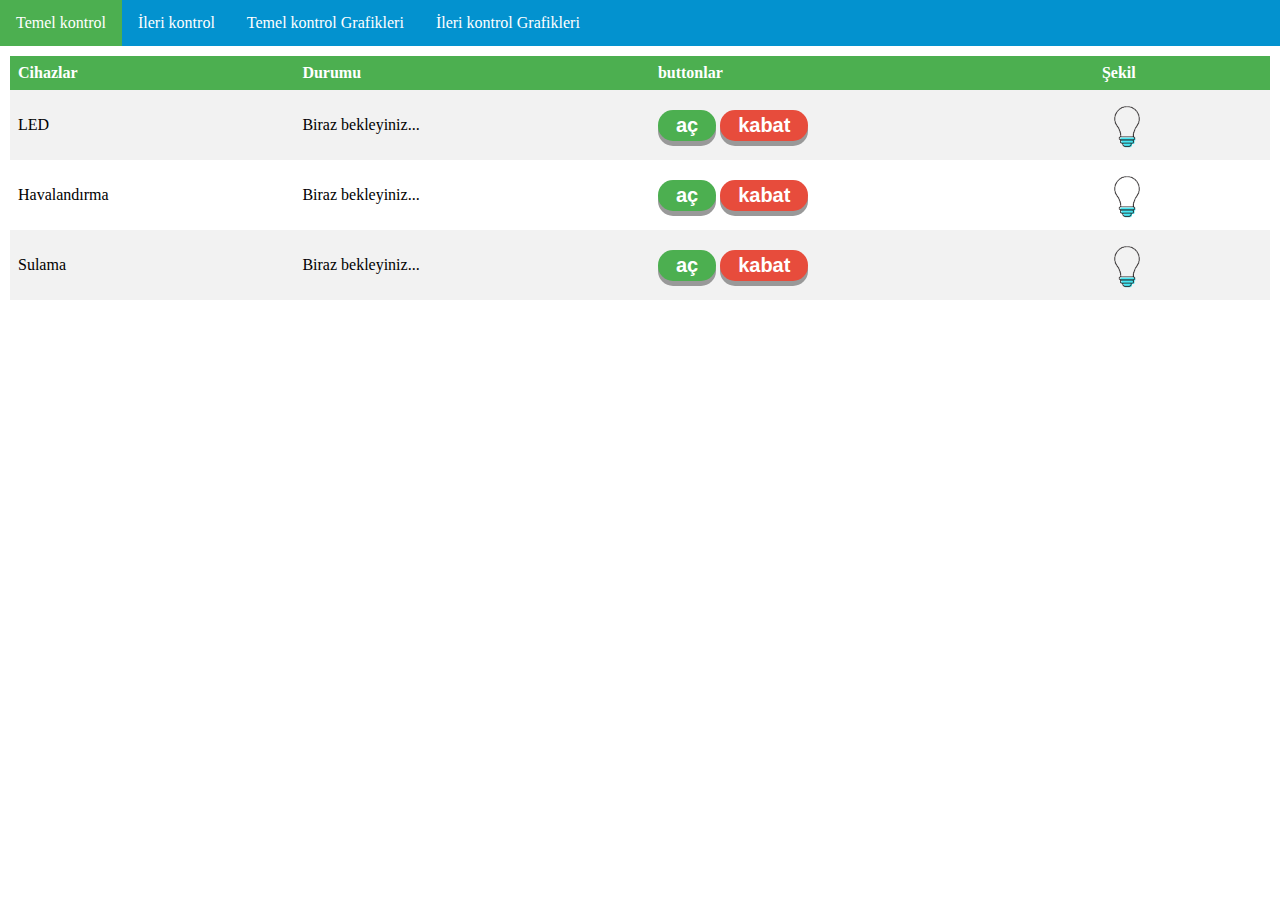
<file: index.html>
<!DOCTYPE html>
<html>

<head>
    <title>Tam Kontrol</title>
    <link rel="stylesheet" type="text/css" href="css/style.css">
		<script src="https://code.jquery.com/jquery-3.6.0.min.js"></script>

</head>

<body>

    <nav>
        <ul>
            <li>
                <a class="active" href="index.html">Temel kontrol</a>
            </li>
            <li>
                <a href="anoutputs.html">İleri kontrol</a>
            </li>
            <li>
                <a href="dinputs.html">Temel kontrol Grafikleri</a>
            </li>
            <li>
                <a href="aninputs.html">İleri kontrol Grafikleri</a>
            </li>
        </ul>
    </nav>

    <section>
        <table>
            <tr>
                <th>Cihazlar</th>
                <th>Durumu</th>
                <th>buttonlar</th>
                <th>Şekil</th>
            </tr>
            <tr>
                <td>
                    <span class="Sled">LED</span> 
                </td>
                <td> <span id="LEDState">Biraz bekleyiniz...</span></td>
                <td>
                    <div class="but">
                        <button type="button" id="LED-on" class="buttonON">aç</button>
                        <button type="button" id="LED-off" class="buttonOFF">kabat</button>
                        </div>
                </td>
                <td>
            <img id="LEDImage" src="image/bos.gif">
                </td>
            </tr>

            <tr>
                <td>
                    <span class="Shav">Havalandırma</span> 
                </td>
                <td >
                    <span id="havalandirmaState">Biraz bekleyiniz...</span>
                </td>
                <td>
                <div class="but">
                    <button type="button" id="havalandirma-on" class="buttonON">aç</button>
                    <button type="button" id="havalandirma-off" class="buttonOFF">kabat</button>
                </div>
                <td>
                    <img id="havalandirmaImage" src="image/bos.gif">
                </td>
            </tr>

            <tr>
                <td>    
                    <span class="Ssu">Sulama</span> 
                </td>
                <td>
                    <span id="SulamaState">Biraz bekleyiniz...</span>
                </td>
                <td>
                    <div class="but">
                        <button type="button" id="Sulama-on" class="buttonON">aç</button>
                        <button type="button" id="Sulama-off" class="buttonOFF">kabat</button>
                        </div>
                </td>
                <td>
                    <img id="SulamaImage" src="image/bos.gif">
                </td>
            </tr>
        </table>
    </section>



    <script>
        document.getElementById('LED-on').addEventListener('click', function() {
    const	 ts_api_key = "HDQN50SW9A3Q4EXD";
    var url = "http://api.thingspeak.com/update?api_key="+ ts_api_key + "&field1=1"
    $.getJSON(url, function(data) {
        console.log(data);
    });
});

document.getElementById('LED-off').addEventListener('click', function() {
    const ts_api_key = "HDQN50SW9A3Q4EXD";
    var url = "http://api.thingspeak.com/update?api_key="+ ts_api_key + "&field1=0"
    $.getJSON(url, function(data) {
        console.log(data);
    });
});

setInterval(function() {
// Call a function repetatively with 4 Second interval
    getThingSpeakLEDState();
}, 4000);

function getThingSpeakLEDState() {
    const ts_channel_id = "2287408";
    var xhttp = new XMLHttpRequest();
    xhttp.onreadystatechange = function() {
        if (this.readyState == 4 && this.status == 200) {
            var myObj = JSON.parse(this.responseText);
            if (myObj.field1 == 1) {
                document.getElementById("LEDState").innerHTML = "açık";
                document.getElementById("LEDImage").src="image/on.gif";
            }
            if(myObj.field1 == 0){
                document.getElementById("LEDState").innerHTML = "kabalı";
                document.getElementById("LEDImage").src="image/off.gif";
            }
        }
    };
    xhttp.open("GET", "https://api.thingspeak.com/channels/" + ts_channel_id + "/fields/1/last.json", true);
    xhttp.send();
}
// end LED 

// start havalandirma
document.getElementById('havalandirma-on').addEventListener('click', function() {
    const	 ts_api_key = "HDQN50SW9A3Q4EXD";
    var url = "http://api.thingspeak.com/update?api_key="+ ts_api_key + "&field2=1"
    $.getJSON(url, function(data) {
        console.log(data);
    });
});

document.getElementById('havalandirma-off').addEventListener('click', function() {
    const ts_api_key = "HDQN50SW9A3Q4EXD";
    var url = "http://api.thingspeak.com/update?api_key="+ ts_api_key + "&field2=0"
    $.getJSON(url, function(data) {
        console.log(data);
    });
});

setInterval(function() {
// Call a function repetatively with 4 Second interval
    getThingSpeakhavalandirmaState();
}, 4000);

function getThingSpeakhavalandirmaState() {
    const ts_channel_id = "2287408";
    var xhttp = new XMLHttpRequest();
    xhttp.onreadystatechange = function() {
        if (this.readyState == 4 && this.status == 200) {
            var myObj = JSON.parse(this.responseText);
            if (myObj.field2 == 1) {
                document.getElementById("havalandirmaState").innerHTML = "açık";
                document.getElementById("havalandirmaImage").src="image/on.gif";
            }
            if(myObj.field2 == 0){
                document.getElementById("havalandirmaState").innerHTML = "kabalı";
                document.getElementById("havalandirmaImage").src="image/off.gif";
            }
        }
    };
    xhttp.open("GET", "https://api.thingspeak.com/channels/" + ts_channel_id + "/fields/2/last.json", true);
    xhttp.send();
}
// end havalandirma

// start Air Conditioner
document.getElementById('Sulama-on').addEventListener('click', function() {
    const	 ts_api_key = "HDQN50SW9A3Q4EXD";
    var url = "http://api.thingspeak.com/update?api_key="+ ts_api_key + "&field3=1"
    $.getJSON(url, function(data) {
        console.log(data);
    });
});

document.getElementById('Sulama-off').addEventListener('click', function() {
    const ts_api_key = "HDQN50SW9A3Q4EXD";
    var url = "http://api.thingspeak.com/update?api_key="+ ts_api_key + "&field3=0"
    $.getJSON(url, function(data) {
        console.log(data);
    });
});

setInterval(function() {
// Call a function repetatively with 4 Second interval
    getThingSpeakSulamaState();
}, 4000);

function getThingSpeakSulamaState() {
    const ts_channel_id = "2287408";
    var xhttp = new XMLHttpRequest();
    xhttp.onreadystatechange = function() {
        if (this.readyState == 4 && this.status == 200) {
            var myObj = JSON.parse(this.responseText);
            if (myObj.field3 == 1) {
                document.getElementById("SulamaState").innerHTML = "açık";
                document.getElementById("SulamaImage").src="image/on.gif";
            }
            if(myObj.field3 == 0){
                document.getElementById("SulamaState").innerHTML = "kabalı";
                document.getElementById("SulamaImage").src="image/off.gif";
            }
        }
    };
    xhttp.open("GET", "https://api.thingspeak.com/channels/" + ts_channel_id + "/fields/3/last.json", true);
    xhttp.send();
}
</script>
</body>

</html>
</file>
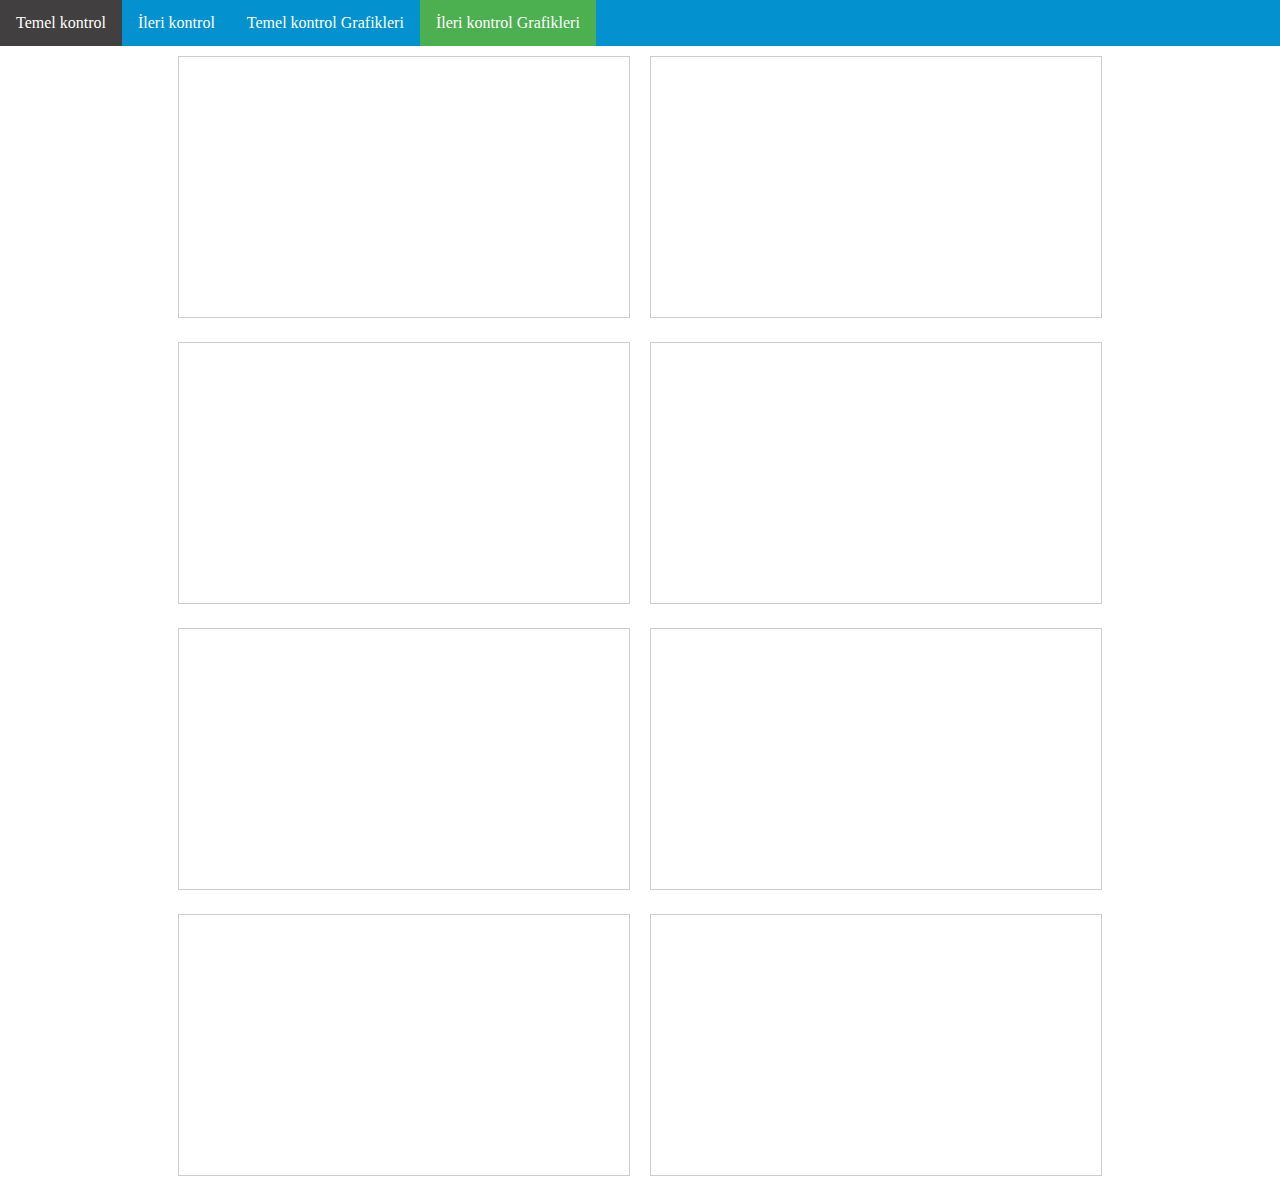
<file: aninputs.html>
<!DOCTYPE html>
<html>

<head>
    <title>Tam Kontrol</title>
    <link rel="stylesheet" type="text/css" href="css/style.css">
    <script src="https://code.jquery.com/jquery-3.6.0.min.js"></script>

</head>

<body>

    <nav>
        <ul>
            <li>
                <a href="index.html">Temel kontrol</a>
            </li>
            <li>
                <a href="anoutputs.html">İleri kontrol</a>
            </li>
            <li>
                <a href="dinputs.html">Temel kontrol Grafikleri</a>
            </li>
            <li>
                <a class="active" href="aninputs.html">İleri kontrol Grafikleri</a>
            </li>
        </ul>
    </nav>

    <div class="container">
        <div class="row">
            <div class="column">
                <iframe width="450" height="260" style="border: 1px solid #cccccc;" src="https://thingspeak.com/channels/2287407/charts/1?bgcolor=%23ffffff&color=%23d62020&dynamic=true&results=60&title=LED&type=step"></iframe>
            </div>
            <div class="column">
                <iframe width="450" height="260" style="border: 1px solid #cccccc;" src="https://thingspeak.com/channels/2287407/charts/2?bgcolor=%23ffffff&color=%23d62020&dynamic=true&results=60&title=havaland%C4%B1rma&type=step"></iframe>
            </div>
        </div>
        <div class="row">
            <div class="column">
                <iframe width="450" height="260" style="border: 1px solid #cccccc;" src="https://thingspeak.com/channels/2287407/charts/3?bgcolor=%23ffffff&color=%23d62020&dynamic=true&results=60&title=Sulama&type=step"></iframe>
            </div>
            <div class="column">
                <iframe width="450" height="260" style="border: 1px solid #cccccc;" src="https://thingspeak.com/channels/2287407/charts/4?bgcolor=%23ffffff&color=%23d62020&dynamic=true&results=60&title=Toprak+Besileri&type=step"></iframe>
            </div>
        </div>
        <div class="row">
            <div class="column">
                <iframe width="450" height="260" style="border: 1px solid #cccccc;" src="https://thingspeak.com/channels/2287407/charts/5?bgcolor=%23ffffff&color=%23d62020&dynamic=true&results=60&title=Klima&type=step"></iframe>
            </div>
            <div class="column">
                <iframe width="450" height="260" style="border: 1px solid #cccccc;" src="https://thingspeak.com/channels/2287407/charts/6?bgcolor=%23ffffff&color=%23d62020&dynamic=true&results=60&title=Fan+h%C4%B1z%C4%B1&type=step"></iframe>
            </div>
        </div>
        <div class="row">
            <div class="column">
                <iframe width="450" height="260" style="border: 1px solid #cccccc;" src="https://thingspeak.com/channels/2287407/charts/7?bgcolor=%23ffffff&color=%23d62020&dynamic=true&results=60&title=Klima+h%C4%B1z%C4%B1&type=step"></iframe>
            </div>
            <div class="column">
                <iframe width="450" height="260" style="border: 1px solid #cccccc;" src="https://thingspeak.com/channels/2287407/charts/8?bgcolor=%23ffffff&color=%23d62020&dynamic=true&results=60&title=system%28auto+yada+manual+%29&type=step"></iframe>
            </div>
        </div>
    </div>

</body>

</html>
</file>
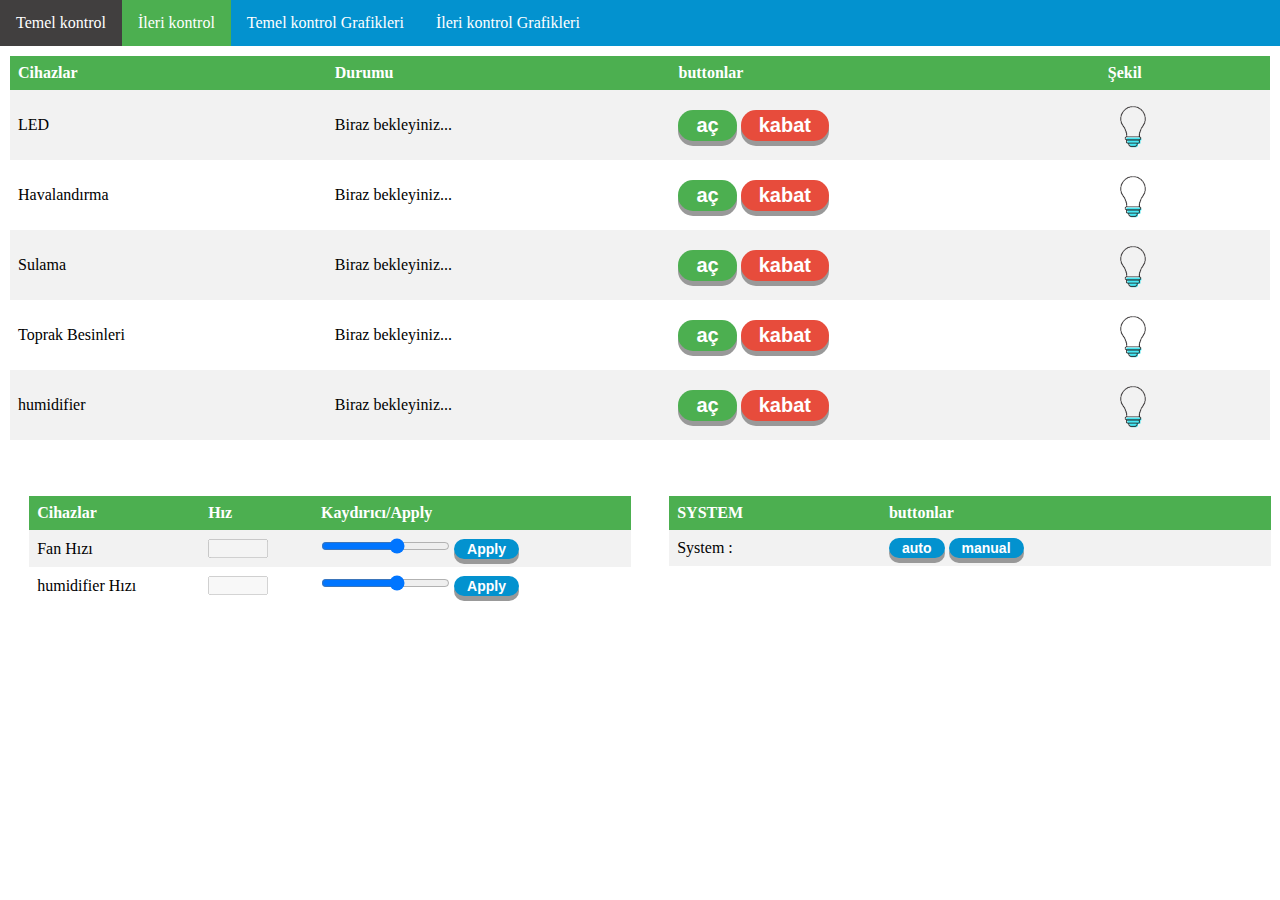
<file: anoutputs.html>
<!DOCTYPE html>
<html>

<head>
    <title>Tam Kontrol</title>
    <link rel="stylesheet" type="text/css" href="css/style.css">
    <script src="https://code.jquery.com/jquery-3.6.0.min.js"></script>


</head>

<body>

    <nav>
        <ul>
            <li>
                <a  href="index.html">Temel kontrol</a>
            </li>
            <li>
                <a class="active" href="anoutputs.html">İleri kontrol</a>
            </li>
            <li>
                <a  href="dinputs.html">Temel kontrol Grafikleri</a>
            </li>
            <li>
                <a href="aninputs.html">İleri kontrol Grafikleri</a>
            </li>
        </ul>
    </nav>

    <section>
        <table>
            <tr>
                <th>Cihazlar</th>
                <th>Durumu</th>
                <th>buttonlar</th>
                <th>Şekil</th>
            </tr>
            <tr class="LED">
                <td>
                    <span class="Sled">LED</span> 
                </td>
                <td> <span id="LEDState">Biraz bekleyiniz...</span></td>
                <td>
                    <div class="but">
                        <button type="button" id="LED-on" class="buttonON">aç</button>
                        <button type="button" id="LED-off" class="buttonOFF">kabat</button>
                        </div>
                </td>
                <td>
            <img id="LEDImage" src="image/bos.gif">
                </td>
            </tr>

            <tr class="havalandirma">
                <td>
                    <span class="Shav">Havalandırma</span> 
                </td>
                <td >
                    <span id="havalandirmaState">Biraz bekleyiniz...</span>
                </td>
                <td>
                <div class="but">
                    <button type="button" id="havalandirma-on" class="buttonON">aç</button>
                    <button type="button" id="havalandirma-off" class="buttonOFF">kabat</button>
                </div>
                <td>
                    <img id="havalandirmaImage" src="image/bos.gif">
                </td>
            </tr>

            <tr class="Sulama">
                <td>    
                    <span class="Ssu">Sulama</span> 
                </td>
                <td>
                    <span id="SulamaState">Biraz bekleyiniz...</span>
                </td>
                <td>
                    <div class="but">
                        <button type="button" id="Sulama-on" class="buttonON">aç</button>
                        <button type="button" id="Sulama-off" class="buttonOFF">kabat</button>
                        </div>
                </td>
                <td>
                    <img id="SulamaImage" src="image/bos.gif">
                </td>
            </tr>

            <tr class="toprakBesileri">
                <td>    
                    <span class="Sto">Toprak Besinleri</span> 
                </td>

                <td>
                <span id="toprakBesileriState">Biraz bekleyiniz...</span>
                </td>
                <td>
                    <div class="but">
                        <button type="button" id="toprakBesileri-on" class="buttonON">aç</button>
                        <button type="button" id="toprakBesileri-off" class="buttonOFF">kabat</button>
                        </div>
                </td>
                <td>
                    <img id="toprakBesileriImage" src="image/bos.gif">
                </td>
            </tr>

            <tr class="humidifier">
                <td>    
                    <span class="Skli">humidifier</span> 
                </td>
                <td>
                    <span id="humidifierState">Biraz bekleyiniz...</span>
                </td>
                <td>
                    <div class="but">
                        <button type="button" id="humidifier-on" class="buttonON">aç</button>
                        <button type="button" id="humidifier-off" class="buttonOFF">kabat</button>
                        </div>
                </td>
                <td>
                    <img id="humidifierImage" src="image/bos.gif">
                </td>
            </tr>

        </table>
    </section>

<br>
<br>

    <section class="sec2">
        <table>
            <tr>
                <th>Cihazlar</th>
                <th>Hız</th>
                <th>Kaydırıcı/Apply</th>
            </tr>

            <tr class="fanHizi">
                <td>
                    <span>Fan Hızı</span> 
                </td>
                <td>
                    <input type="number" min="0" max="100" step="20" disabled >
                </td>

                <td>
                <input type="range" min="0" max="100" step="20">
                <button class="apply">Apply</button>
                </td>
            </tr>

            <tr class="humidifierHizi">
                <td>
                    <span>humidifier Hızı</span> 
                </td>
                <td>
                    <input type="number" min="0" max="100" step="20" disabled >
                </td>

                <td>
                <input type="range" min="0" max="100" step="20">
                <span></span>
                <span></span>
                <button class="apply">Apply</button>
                </td>
            </tr>

            <table>
                <tr>
                    <th>SYSTEM</th>
                    <th>buttonlar</th>
                </tr>
        
                <tr>
                                <td>
                                    <p><span id="systemText">System :</span> <span id="system"></span></p>
                                </td>
                    <td>
                        <button type="button" id="auto" class="auto">auto</button>
                        <button type="button" id="manual" class="manual">manual</button>
                    </td>
                </tr>
            </table>

        </table>
    </section>
<!-- <br>
<hr>
<br> -->
    <script>
        // start thingSpeak 
        // start LED 
        document.getElementById('LED-on').addEventListener('click', function() {
            const	 ts_api_key = "FCZ7FVEBI2XQ5HDT";
            var url = "http://api.thingspeak.com/update?api_key="+ ts_api_key + "&field1=1"
            $.getJSON(url, function(data) {
                console.log(data);
            });
        });
    
        document.getElementById('LED-off').addEventListener('click', function() {
            const ts_api_key = "FCZ7FVEBI2XQ5HDT";
            var url = "http://api.thingspeak.com/update?api_key="+ ts_api_key + "&field1=0"
            $.getJSON(url, function(data) {
                console.log(data);
            });
        });

        setInterval(function() {
        // Call a function repetatively with 4 Second interval
            getThingSpeakLEDState();
        }, 4000);

        function getThingSpeakLEDState() {
            const ts_channel_id = "2287407";
            var xhttp = new XMLHttpRequest();
            xhttp.onreadystatechange = function() {
                if (this.readyState == 4 && this.status == 200) {
                    var myObj = JSON.parse(this.responseText);
                    if (myObj.field1 == 1) {
                        document.getElementById("LEDState").innerHTML = "açık";
                        document.getElementById("LEDImage").src="image/on.gif";
                    }
                    if(myObj.field1 == 0){
                        document.getElementById("LEDState").innerHTML = "kabalı";
                        document.getElementById("LEDImage").src="image/off.gif";
                    }
                }
            };
            xhttp.open("GET", "https://api.thingspeak.com/channels/" + ts_channel_id + "/fields/1/last.json", true);
            xhttp.send();
        }
        // end LED 

        // start havalandirma
        document.getElementById('havalandirma-on').addEventListener('click', function() {
            const	 ts_api_key = "FCZ7FVEBI2XQ5HDT";
            var url = "http://api.thingspeak.com/update?api_key="+ ts_api_key + "&field2=1"
            $.getJSON(url, function(data) {
                console.log(data);
            });
        });
    
        document.getElementById('havalandirma-off').addEventListener('click', function() {
            const ts_api_key = "FCZ7FVEBI2XQ5HDT";
            var url = "http://api.thingspeak.com/update?api_key="+ ts_api_key + "&field2=0"
            $.getJSON(url, function(data) {
                console.log(data);
            });
        });

        setInterval(function() {
        // Call a function repetatively with 4 Second interval
            getThingSpeakhavalandirmaState();
        }, 4000);

        function getThingSpeakhavalandirmaState() {
            const ts_channel_id = "2287407";
            var xhttp = new XMLHttpRequest();
            xhttp.onreadystatechange = function() {
                if (this.readyState == 4 && this.status == 200) {
                    var myObj = JSON.parse(this.responseText);
                    if (myObj.field2 == 1) {
                        document.getElementById("havalandirmaState").innerHTML = "açık";
                        document.getElementById("havalandirmaImage").src="image/on.gif";
                    }
                    if(myObj.field2 == 0){
                        document.getElementById("havalandirmaState").innerHTML = "kabalı";
                        document.getElementById("havalandirmaImage").src="image/off.gif";
                    }
                }
            };
            xhttp.open("GET", "https://api.thingspeak.com/channels/" + ts_channel_id + "/fields/2/last.json", true);
            xhttp.send();
        }
        // end havalandirma

        // start sulama
        document.getElementById('Sulama-on').addEventListener('click', function() {
            const	 ts_api_key = "FCZ7FVEBI2XQ5HDT";
            var url = "http://api.thingspeak.com/update?api_key="+ ts_api_key + "&field3=1"
            $.getJSON(url, function(data) {
                console.log(data);
            });
        });
    
        document.getElementById('Sulama-off').addEventListener('click', function() {
            const ts_api_key = "FCZ7FVEBI2XQ5HDT";
            var url = "http://api.thingspeak.com/update?api_key="+ ts_api_key + "&field3=0"
            $.getJSON(url, function(data) {
                console.log(data);
            });
        });

        setInterval(function() {
        // Call a function repetatively with 4 Second interval
            getThingSpeakSulamaState();
        }, 4000);

        function getThingSpeakSulamaState() {
            const ts_channel_id = "2287407";
            var xhttp = new XMLHttpRequest();
            xhttp.onreadystatechange = function() {
                if (this.readyState == 4 && this.status == 200) {
                    var myObj = JSON.parse(this.responseText);
                    if (myObj.field3 == 1) {
                        document.getElementById("SulamaState").innerHTML = "açık";
                        document.getElementById("SulamaImage").src="image/on.gif";
                    }
                    if(myObj.field3 == 0){
                        document.getElementById("SulamaState").innerHTML = "kabalı";
                        document.getElementById("SulamaImage").src="image/off.gif";
                    }
                }
            };
            xhttp.open("GET", "https://api.thingspeak.com/channels/" + ts_channel_id + "/fields/3/last.json", true);
            xhttp.send();
        }
        // end sulama 

        // start  tobrak besinleri 
        document.getElementById('toprakBesileri-on').addEventListener('click', function() {
            const	 ts_api_key = "FCZ7FVEBI2XQ5HDT";
            var url = "http://api.thingspeak.com/update?api_key="+ ts_api_key + "&field4=1"
            $.getJSON(url, function(data) {
                console.log(data);
            });
        });
    
        document.getElementById('toprakBesileri-off').addEventListener('click', function() {
            const ts_api_key = "FCZ7FVEBI2XQ5HDT";
            var url = "http://api.thingspeak.com/update?api_key="+ ts_api_key + "&field4=0"
            $.getJSON(url, function(data) {
                console.log(data);
            });
        });

        setInterval(function() {
        // Call a function repetatively with 4 Second interval
            getThingSpeaktoprakBesileriState();
        }, 4000);

        function getThingSpeaktoprakBesileriState() {
            const ts_channel_id = "2287407";
            var xhttp = new XMLHttpRequest();
            xhttp.onreadystatechange = function() {
                if (this.readyState == 4 && this.status == 200) {
                    var myObj = JSON.parse(this.responseText);
                    if (myObj.field4 == 1) {
                        document.getElementById("toprakBesileriState").innerHTML = "açık";
                        document.getElementById("toprakBesileriImage").src="image/on.gif";
                    }
                    if(myObj.field4 == 0){
                        document.getElementById("toprakBesileriState").innerHTML = "kabalı";
                        document.getElementById("toprakBesileriImage").src="image/off.gif";
                    }
                }
            };
            xhttp.open("GET", "https://api.thingspeak.com/channels/" + ts_channel_id + "/fields/4/last.json", true);
            xhttp.send();
        }
        // end  tobrak besinleri 

        // start  humidifier 
        document.getElementById('humidifier-on').addEventListener('click', function() {
            const	 ts_api_key = "FCZ7FVEBI2XQ5HDT";
            var url = "http://api.thingspeak.com/update?api_key="+ ts_api_key + "&field5=1"
            $.getJSON(url, function(data) {
                console.log(data);
            });
        });
    
        document.getElementById('humidifier-off').addEventListener('click', function() {
            const ts_api_key = "FCZ7FVEBI2XQ5HDT";
            var url = "http://api.thingspeak.com/update?api_key="+ ts_api_key + "&field5=0"
            $.getJSON(url, function(data) {
                console.log(data);
            });
        });

        setInterval(function() {
        // Call a function repetatively with 4 Second interval
            getThingSpeakhumidifierState();
        }, 4000);

        function getThingSpeakhumidifierState() {
            const ts_channel_id = "2287407";
            var xhttp = new XMLHttpRequest();
            xhttp.onreadystatechange = function() {
                if (this.readyState == 4 && this.status == 200) {
                    var myObj = JSON.parse(this.responseText);
                    if (myObj.field5 == 1) {
                        document.getElementById("humidifierState").innerHTML = "açık";
                        document.getElementById("humidifierImage").src="image/on.gif";
                    }
                    if(myObj.field5 == 0){
                        document.getElementById("humidifierState").innerHTML = "kabalı";
                        document.getElementById("humidifierImage").src="image/off.gif";
                    }
                }
            };
            xhttp.open("GET", "https://api.thingspeak.com/channels/" + ts_channel_id + "/fields/5/last.json", true);
            xhttp.send();
        }
        // end  humidifier 
        // end thingSpeak
    </script>

<script>
    // start slider and apply button thingSpeak
    
    // Her 10 saniyede bir veri güncellemesi yapmak için setInterval kullanımı
    setInterval(function () {
        // Her bir fan için güncellemeyi çağırın
        updateFanData(7, ".humidifierHizi");
        updateFanData(6, ".fanHizi");
    }, 10000); 
////////////////////////////////////////////////////////////////////
document.addEventListener("DOMContentLoaded", function () {
    function select(selector) {
        return document.querySelector(selector);
    }

    function setupSlider(sliderContainer, fieldNumber) {
        const slider = sliderContainer.querySelector("input[type='range']");
        const applyButton = sliderContainer.querySelector("button");
        const numberInput = sliderContainer.querySelector("input[type='number']");

        let sliderValue = slider.value;

        slider.addEventListener("input", function () {
            sliderValue = slider.value;
        });

        applyButton.addEventListener("click", function () {
            numberInput.value = sliderValue;
            sendSliderDataToThingspeak(fieldNumber, sliderValue);
        });

        getSliderDataFromThingspeak(fieldNumber);
    }

    function sendSliderDataToThingspeak(fieldNumber, value) {
        const ts_api_key = "FCZ7FVEBI2XQ5HDT";
        var url = "https://api.thingspeak.com/update?api_key=" + ts_api_key + "&field" + fieldNumber + "=" + value;
        $.getJSON(url, function(data) {
            console.log(data);
        });
    }

    function getSliderDataFromThingspeak(fieldNumber) {
        const ts_channel_id = "2287407";
        var xhttp = new XMLHttpRequest();
        xhttp.onreadystatechange = function() {
            if (this.readyState == 4 && this.status == 200) {
                var myObj = JSON.parse(this.responseText);
                if (fieldNumber === 7) { 
                    const fanValue = myObj.field7;
                    updateSliderAndNumberInput(fanValue);
                }
            }
        };
        xhttp.open("GET", "https://api.thingspeak.com/channels/" + ts_channel_id + "/fields/" + fieldNumber + "/last.json", true);
        xhttp.send();
    }

    function updateSliderAndNumberInput(value) {
        const sliderContainer = document.querySelector(".humidifierHizi");
        const slider = sliderContainer.querySelector("input[type='range']");
        const numberInput = sliderContainer.querySelector("input[type='number']");
        slider.value = value;
        numberInput.value = value;
    }

    // Her 10 saniyede bir veri güncellemesi yapmak için setInterval kullanımı
    setInterval(function () {
        
        updateFanData(7, ".humidifierHizi");
    }, 10000); // 10 saniyede bir güncelleme yapmak için 10000 milisaniye bekletin

    function updateFanData(fieldNumber, containerSelector) {
        const ts_channel_id = "2287407";
        const sliderContainer = document.querySelector(containerSelector);
        const slider = sliderContainer.querySelector("input[type='range']");
        const numberInput = sliderContainer.querySelector("input[type='number']");
        
        var xhttp = new XMLHttpRequest();
        xhttp.onreadystatechange = function () {
            if (this.readyState == 4 && this.status == 200) {
                var myObj = JSON.parse(this.responseText);
                const fanValue = myObj["field" + fieldNumber];
                slider.value = fanValue;
                numberInput.value = fanValue;
            }
        };
        xhttp.open("GET", "https://api.thingspeak.com/channels/" + ts_channel_id + "/fields/" + fieldNumber + "/last.json", true);
        xhttp.send();
    }

    const sliderContainers = document.querySelectorAll(".Sliders > .humidifierHizi");
    sliderContainers.forEach(function (sliderContainer) {
        const fieldNumber = 7; 
        setupSlider(sliderContainer, fieldNumber);
    });
});
////////////////////////////////////////////////////////////////////
document.addEventListener("DOMContentLoaded", function () {
    function select(selector) {
        return document.querySelector(selector);
    }

    function setupSlider(sliderContainer, fieldNumber) {
        const slider = sliderContainer.querySelector("input[type='range']");
        const applyButton = sliderContainer.querySelector("button");
        const numberInput = sliderContainer.querySelector("input[type='number']");

        let sliderValue = slider.value;

        slider.addEventListener("input", function () {
            sliderValue = slider.value;
        });

        applyButton.addEventListener("click", function () {
            numberInput.value = sliderValue;
            sendSliderDataToThingspeak(fieldNumber, sliderValue);
        });

        getSliderDataFromThingspeak(fieldNumber);
    }

    function sendSliderDataToThingspeak(fieldNumber, value) {
        const ts_api_key = "FCZ7FVEBI2XQ5HDT";
        var url = "https://api.thingspeak.com/update?api_key=" + ts_api_key + "&field" + fieldNumber + "=" + value;
        $.getJSON(url, function(data) {
            console.log(data);
        });
    }

    function getSliderDataFromThingspeak(fieldNumber) {
        const ts_channel_id = "2287407";
        var xhttp = new XMLHttpRequest();
        xhttp.onreadystatechange = function() {
            if (this.readyState == 4 && this.status == 200) {
                var myObj = JSON.parse(this.responseText);
                if (fieldNumber === 6) { 
                    const fanValue = myObj.field7;
                    updateSliderAndNumberInput(fanValue);
                }
            }
        };
        xhttp.open("GET", "https://api.thingspeak.com/channels/" + ts_channel_id + "/fields/" + fieldNumber + "/last.json", true);
        xhttp.send();
    }

    function updateSliderAndNumberInput(value) {
        const sliderContainer = document.querySelector(".fanHizi");
        const slider = sliderContainer.querySelector("input[type='range']");
        const numberInput = sliderContainer.querySelector("input[type='number']");
        slider.value = value;
        numberInput.value = value;
    }

    // Her 10 saniyede bir veri güncellemesi yapmak için setInterval kullanımı
    setInterval(function () {
        updateFanData(6, ".fanHizi");
    }, 10000); // 10 saniyede bir güncelleme yapmak için 10000 milisaniye bekletin

    function updateFanData(fieldNumber, containerSelector) {
        const ts_channel_id = "2287407";
        const sliderContainer = document.querySelector(containerSelector);
        const slider = sliderContainer.querySelector("input[type='range']");
        const numberInput = sliderContainer.querySelector("input[type='number']");
        
        var xhttp = new XMLHttpRequest();
        xhttp.onreadystatechange = function () {
            if (this.readyState == 4 && this.status == 200) {
                var myObj = JSON.parse(this.responseText);
                const fanValue = myObj["field" + fieldNumber];
                slider.value = fanValue;
                numberInput.value = fanValue;
            }
        };
        xhttp.open("GET", "https://api.thingspeak.com/channels/" + ts_channel_id + "/fields/" + fieldNumber + "/last.json", true);
        xhttp.send();
    }

    const sliderContainers = document.querySelectorAll(".Sliders > .fanHizi");
    sliderContainers.forEach(function (sliderContainer) {
        const fieldNumber = 6; 
        setupSlider(sliderContainer, fieldNumber);
    });
});
////////////////////////////////////////////////////////////////////
////////////////////////////////////////////////////////////////////
        // end slider and apply button thingSpeak

        // //start auto manual thingSpeak
        function updateSystemText(systemStatus) {
    const systemText = document.getElementById('systemText');
    const system = document.getElementById('system');

    systemText.textContent = "System : " + systemStatus;
}

document.getElementById('auto').addEventListener('click', function() {
    const button = document.getElementById('auto');
    button.innerHTML = 'Auto';

    const ts_api_key = "FCZ7FVEBI2XQ5HDT";
    var url = "https://api.thingspeak.com/update?api_key=" + ts_api_key + "&field8=1";
    $.getJSON(url, function(data) {
        console.log(data);
        updateSystemText("Auto");
    });
});

document.getElementById('manual').addEventListener('click', function() {
    const button = document.getElementById('manual');
    button.innerHTML = 'Manual';

    const ts_api_key = "FCZ7FVEBI2XQ5HDT";
    var url = "https://api.thingspeak.com/update?api_key=" + ts_api_key + "&field8=0";
    $.getJSON(url, function(data) {
        console.log(data);
        updateSystemText("Manual");
    });
});
document.addEventListener("DOMContentLoaded", function () {
    checkSystemStatus(); // Sayfa yüklendiğinde durumu kontrol et
    setButtonColors(); // Düğmelerin rengini ayarla
    setInterval(function() {
        setButtonColors();
    }, 4000);
});

function checkSystemStatus() {
    var xhttp = new XMLHttpRequest();
    xhttp.onreadystatechange = function() {
        if (this.readyState == 4 && this.status == 200) {
            var myObj = JSON.parse(this.responseText);
            if (myObj.field8 == 1) {
                updateSystemText("Auto");
            } else if (myObj.field8 == 0) {
                updateSystemText("Manual");
            }
        }
    };
    xhttp.open("GET", "https://api.thingspeak.com/channels/2287407/fields/8/last.json", true);
    xhttp.send();
}

        //end auto manual thingSpeak

</script>
</body>
</html>
</file>
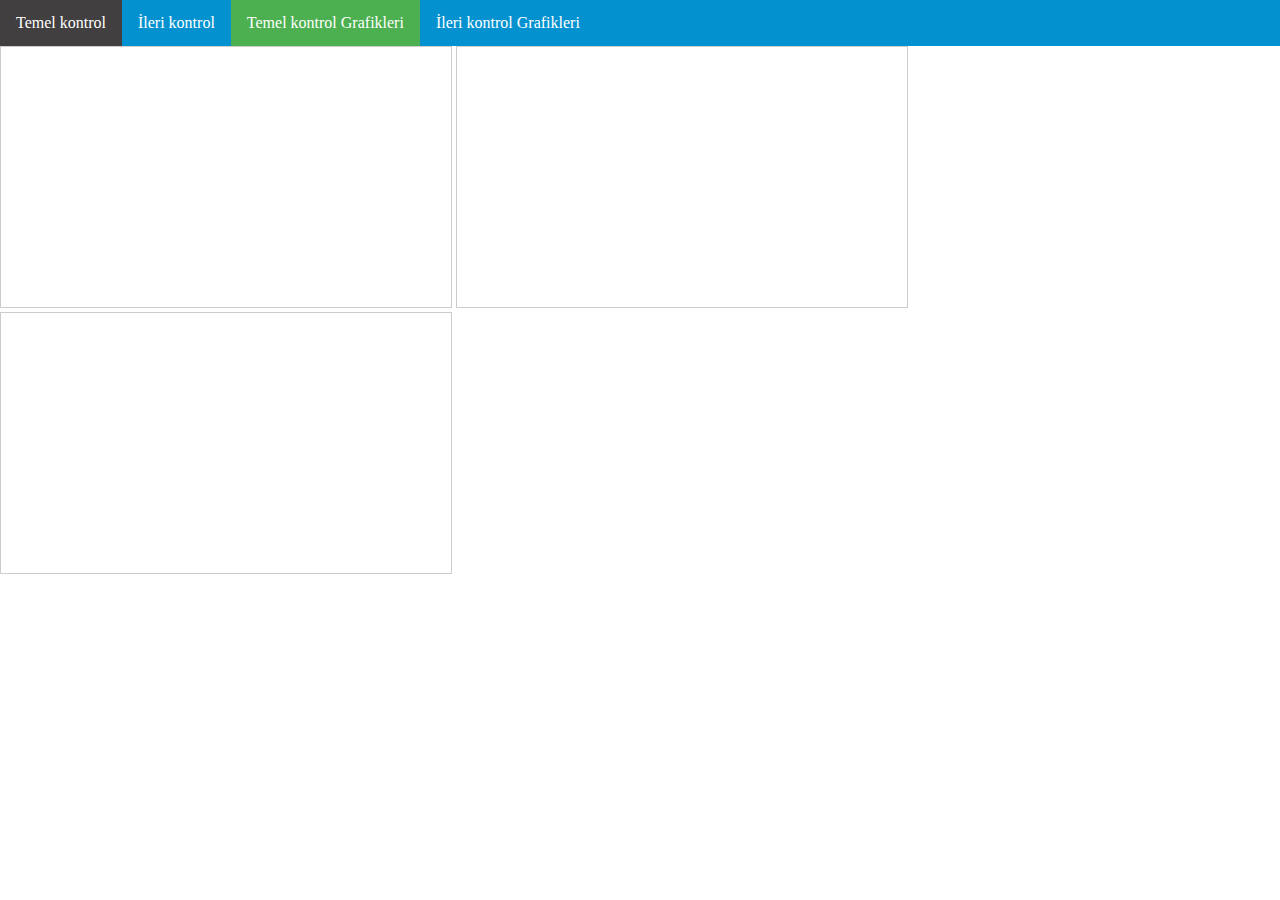
<file: dinputs.html>
<!DOCTYPE html>
<html>
<head>
    <title>Tam Kontrol</title>
    <link rel="stylesheet" type="text/css" href="css/style.css">
	<script src="https://code.jquery.com/jquery-3.6.0.min.js"></script>

</head>

<body>

    <nav>
        <ul>
            <li>
                <a  href="index.html">Temel kontrol</a>
            </li>
            <li>
                <a href="anoutputs.html">İleri kontrol</a>
            </li>
            <li>
                <a class="active" href="dinputs.html">Temel kontrol Grafikleri</a>
            </li>
            <li>
                <a href="aninputs.html">İleri kontrol Grafikleri</a>
            </li>
        </ul>
    </nav>
    <iframe width="450" height="260" style="border: 1px solid #cccccc;" src="https://thingspeak.com/channels/2287408/charts/1?bgcolor=%23ffffff&color=%23d62020&dynamic=true&results=60&type=step"></iframe>
    <iframe width="450" height="260" style="border: 1px solid #cccccc;" src="https://thingspeak.com/channels/2287408/charts/2?bgcolor=%23ffffff&color=%23d62020&dynamic=true&results=60&type=step"></iframe>
    <iframe width="450" height="260" style="border: 1px solid #cccccc;" src="https://thingspeak.com/channels/2287408/charts/3?bgcolor=%23ffffff&color=%23d62020&dynamic=true&results=60&type=step"></iframe>
</body>

</html>
</file>
<file: css/style.css>
* {
    padding: 0;
    margin: 0;
}
body {
    font-family: calibri;
}
ul {
    list-style-type: none;
    margin: 0;
    padding: 0;
    overflow: hidden;
    background-color: #0392cf;
}
li {
    float: left;
}
li a {
    display: block;
    color: white;
    text-align: center;
    padding: 14px 16px;
    text-decoration: none;
}
li a:hover:not(.active) {
    background-color: #413f3f;
}
.active {
    background-color: #4CAF50;
}
table {
    border-collapse: collapse;
    width: 100%;
}
table#inputsTable {
    border-collapse: collapse;
    width: 70%;
}
th,
td {
    text-align: left;
    padding: 8px;
}
tr:nth-child(even) {
    background-color: #f2f2f2
}
th {
    background-color: #4CAF50;
    color: white;
}
section {
    margin: 10px;
}
.buttonON {
    display: inline-block;
    padding: 4px 18px;
    font-size: 20px;
    font-weight: bold;
    cursor: pointer;
    text-align: center;
    text-decoration: none;
    outline: none;
    color: #fff;
    background-color: #4CAF50;
    border: none;
    border-radius: 15px;
    box-shadow: 0 5px #999;
}

.buttonON:hover {background-color: #3e8e41}
.buttonON:active {
    background-color: #3e8e41;
    box-shadow: 0 1px #666;
    transform: translateY(4px);
}

.buttonOFF {
    display: inline-block;
    padding: 4px 18px;
    font-size: 20px;
    font-weight: bold;
    cursor: pointer;
    text-align: center;
    text-decoration: none;
    outline: none;
    color: #fff;
    background-color: #e74c3c;
    border: none;
    border-radius: 15px;
    box-shadow: 0 5px #999;
}

.buttonOFF:hover {
background-color: #c0392b
}
.buttonOFF:active {
    background-color: #c0392b;
    box-shadow: 0 1px #666;
    transform: translateY(4px);
}

input[type=text],
select {
    width: 25%;
    padding: 12px 20px;
    margin: 8px 0;
    display: inline-block;
    border: 1px solid #ccc;
    border-radius: 4px;
    box-sizing: border-box;
}
img{
    width: 50px;
    height: 50px;
}

.container {
    display: flex;
    flex-wrap: wrap;
    justify-content: center;
}

.row {
    display: flex;
    flex-basis: 50%;
}

.column {
    flex: 1;
    padding: 10px;
}

label {
    display: block;
}

hr{
    border-style: solid;
    border-width: 2px;
    border-radius: 270%;
}

.sec2{
    display: grid;
    border-collapse: collapse;
    width: 100%;
    grid-template-columns: 47% 47%;
    justify-content: space-around;
    align-items: start;
}

.apply{
    display: inline-block;
    padding: 2px 13px;
    font-size: 14px;
    font-weight: bold;
    cursor: pointer;
    text-align: center;
    text-decoration: none;
    outline: none;
    color: #fff;
    background-color: #0392cf;
    border: none;
    border-radius: 15px;
    box-shadow: 0 5px #999;
}

.auto , .manual{
    display: inline-block;
    padding: 2px 13px;
    font-size: 14px;
    font-weight: bold;
    cursor: pointer;
    text-align: center;
    text-decoration: none;
    outline: none;
    color: #fff;
    background-color: #0392cf;
    border: none;
    border-radius: 15px;
    box-shadow: 0 5px #999;
}

.sec3{
    border-collapse: collapse;
    width: 25%;
}
</file>
